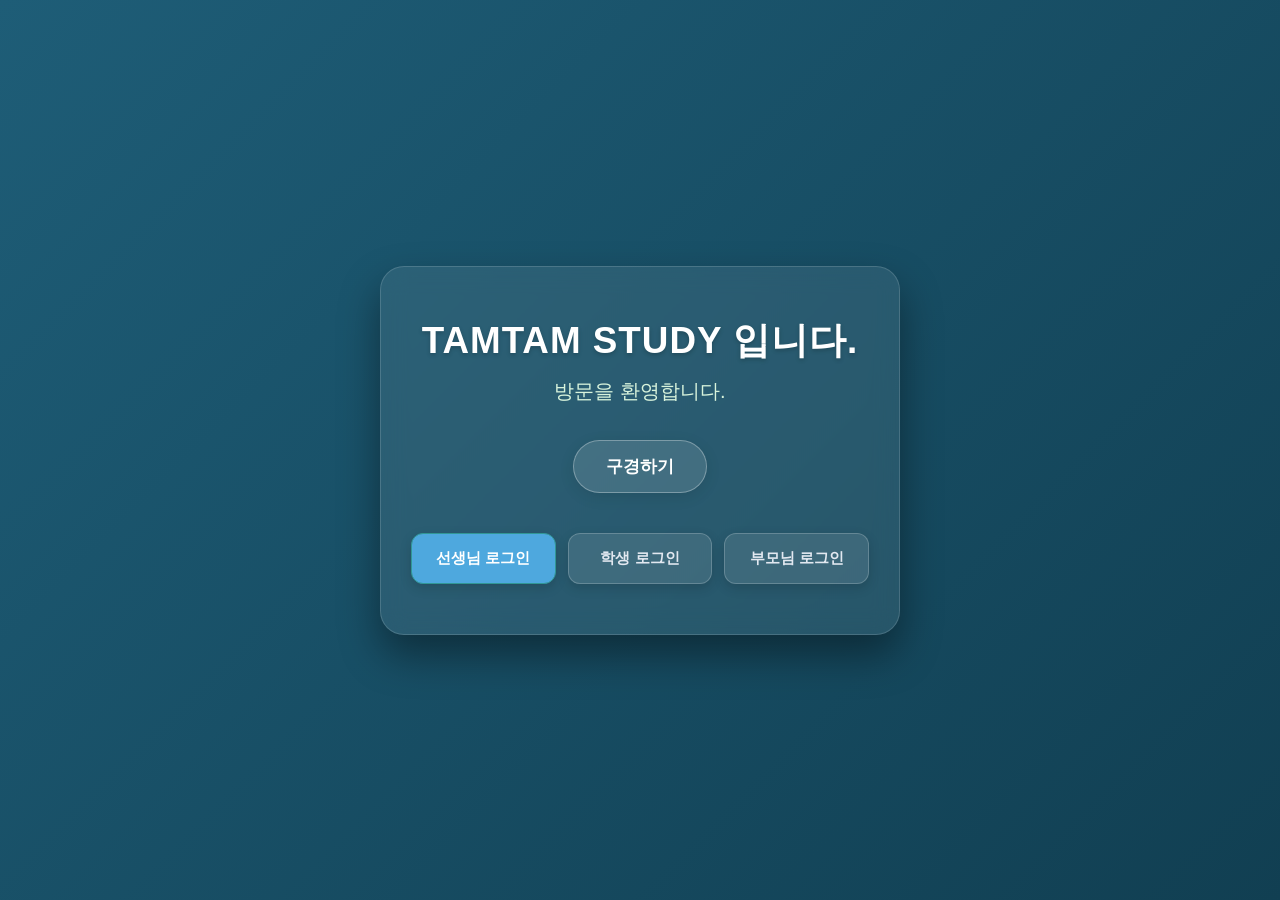
<file: index.html>
<!DOCTYPE html>
<html lang="ko">
<head>
    <meta charset="UTF-8">
    <meta name="viewport" content="width=device-width, initial-scale=1.0">
    <title>TAMTAM STUDY - 방문을 환영합니다</title>
    
    <style>
        /* 공통 초기화 및 폰트 설정 */
        * {
            margin: 0;
            padding: 0;
            box-sizing: border-box;
            font-family: 'Malgun Gothic', sans-serif;
        }

        body {
            background: linear-gradient(135deg, #1e5d77 0%, #113f52 100%);
            color: #ffffff;
            min-height: 100vh;
            min-height: 100dvh; /* 모바일 브라우저 주소창 영역 대응 */
            display: flex;
            justify-content: center;
            align-items: center;
            padding: 20px;
        }

        /* 메인 페이지 전용 스타일 */
        .main-container {
            background: rgba(255, 255, 255, 0.08);
            backdrop-filter: blur(12px);
            -webkit-backdrop-filter: blur(12px);
            border: 1px solid rgba(255, 255, 255, 0.15);
            border-radius: 24px;
            padding: 50px 30px;
            width: 100%;
            max-width: 520px;
            text-align: center;
            box-shadow: 0 20px 40px rgba(0, 0, 0, 0.4);
        }

        .welcome-header h1 {
            font-size: 2.3rem;
            margin-bottom: 12px;
            font-weight: 700;
            letter-spacing: 1px;
            color: #ffffff;
            text-shadow: 0 2px 4px rgba(0,0,0,0.2);
        }

        .welcome-header p {
            font-size: 1.25rem;
            color: #d8f3dc;
            margin-bottom: 35px;
            font-weight: 500;
        }

        .explore-section {
            margin-bottom: 40px;
        }

        .btn-explore {
            display: inline-block;
            background: rgba(255, 255, 255, 0.12);
            color: #ffffff;
            padding: 14px 32px;
            border-radius: 30px;
            text-decoration: none;
            font-size: 1.05rem;
            font-weight: 600;
            border: 1px solid rgba(255, 255, 255, 0.3);
            transition: all 0.3s ease;
            box-shadow: 0 4px 15px rgba(0,0,0,0.1);
        }

        .btn-explore:hover {
            background: rgba(255, 255, 255, 0.25);
            transform: translateY(-3px);
            box-shadow: 0 6px 20px rgba(0,0,0,0.2);
        }

        .login-buttons {
            display: flex;
            flex-direction: column;
            gap: 12px;
        }

        @media (min-width: 500px) {
            .login-buttons {
                flex-direction: row;
            }
        }

        .btn-login {
            flex: 1;
            padding: 14px 10px;
            border-radius: 12px;
            text-decoration: none;
            font-size: 0.95rem;
            font-weight: bold;
            transition: all 0.3s ease;
            box-shadow: 0 4px 12px rgba(0,0,0,0.15);
            text-align: center;
        }

        .btn-teacher {
            background-color: #4ea8de;
            color: white;
            border: 1px solid #319795;
        }

        .btn-teacher:hover {
            background-color: #319795;
            transform: translateY(-2px);
            box-shadow: 0 6px 15px rgba(0,0,0,0.25);
        }

        .btn-student, .btn-parent {
            background-color: rgba(255, 255, 255, 0.1);
            color: #e2e8f0;
            border: 1px solid rgba(255, 255, 255, 0.2);
        }

        .btn-student:hover, .btn-parent:hover {
            background-color: rgba(255, 255, 255, 0.22);
            color: #ffffff;
            transform: translateY(-2px);
        }
    </style>
       <!-- 👇 GitHub 및 로컬 환경 모두 완벽 대응하는 동적 Base 스크립트 -->
    <script>
        (function() {
            const hostname = window.location.hostname;
            const isGitHub = hostname.includes("github.io");
            const repoName = "/tamtamstudy_homepage"; // 본인의 GitHub 저장소 이름

            if (isGitHub) {
                document.write('<base href="' + window.location.origin + repoName + '/">');
            } else {
                document.write('<base href="/">');
            }
        })();
    </script>
</body>
</head>
<body>
    <div class="main-container">
        <div class="welcome-header">
            <h1>TAMTAM STUDY 입니다.</h1>
            <p>방문을 환영합니다.</p>
        </div>

        <div class="explore-section">
            <!-- 💡 절대 경로 기준으로 안전하게 이동 -->
            <a href="web/explore.html" class="btn-explore">구경하기</a>
        </div>

        <div class="login-buttons">
            <a href="web/teacherlogin.html" class="btn-login btn-teacher">선생님 로그인</a>
            <a href="#" class="btn-login btn-student" onclick="alert('학생 로그인 기능은 추후 오픈 예정입니다.'); return false;">학생 로그인</a>
            <a href="#" class="btn-login btn-parent" onclick="alert('부모님 로그인 기능은 추후 오픈 예정입니다.'); return false;">부모님 로그인</a>
        </div>
    </div>
 </html>
</file>
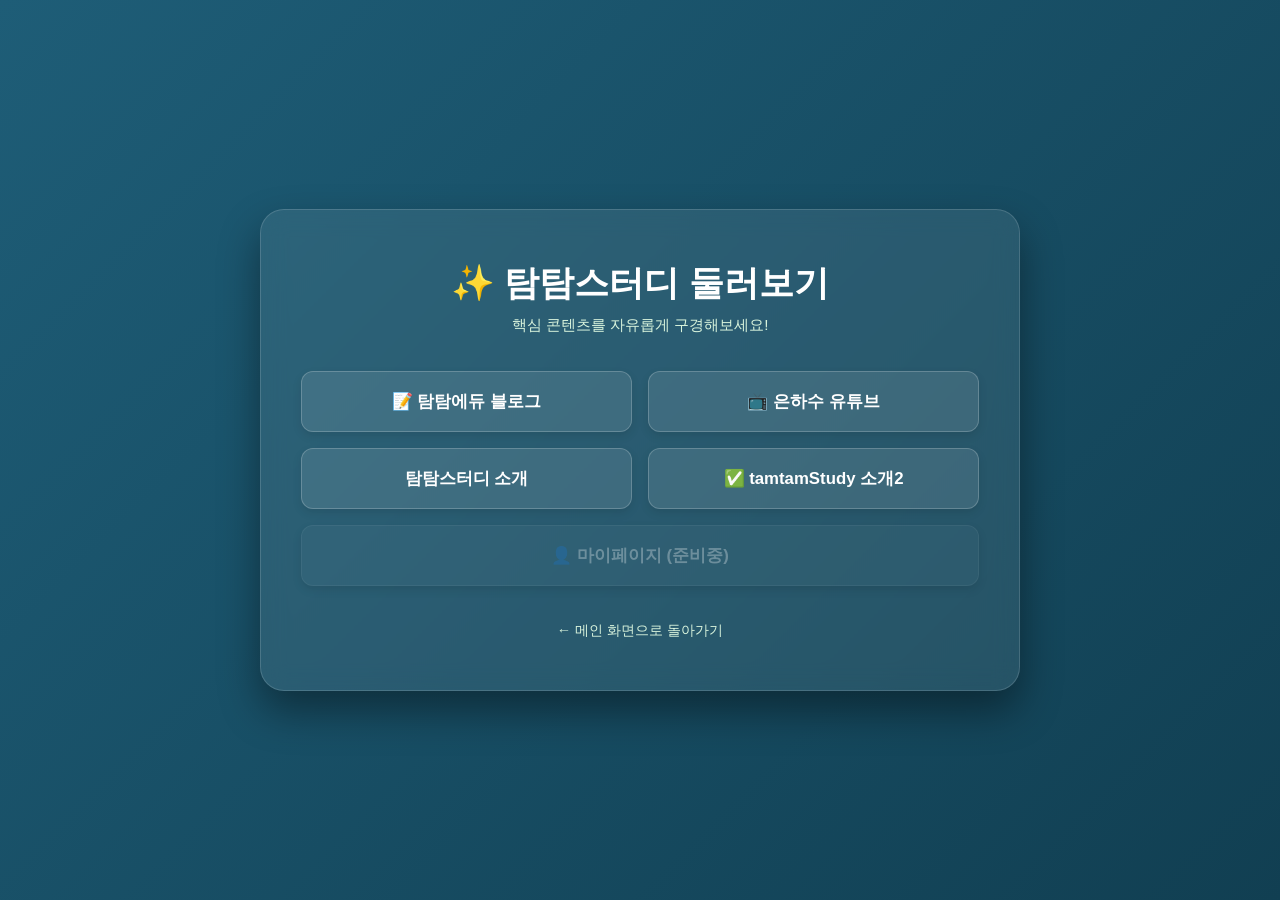
<file: web/explore.html>
<!DOCTYPE html>
<html lang="ko">
<head>
    <meta charset="UTF-8">
    <meta name="viewport" content="width=device-width, initial-scale=1.0">
    <title>탐탐스터디 - 구경하기</title>
    <!-- 👇 GitHub 및 로컬 환경 모두 완벽 대응하는 동적 Base 스크립트 -->
    <script>
        (function() {
            const hostname = window.location.hostname;
            const isGitHub = hostname.includes("github.io");
            const repoName = "/tamtamstudy_homepage/"; // 본인의 GitHub 저장소 이름
            
            if (isGitHub) {
                document.write('<base href="' + window.location.origin + repoName + '/">');
            } else {
                document.write('<base href="/">');
            }
        })();
    </script>
    
    <!-- 👇 둘러보기 페이지(explore.html) 반응형 통합 스타일 -->
    <style>
        /* 공통 초기화 및 폰트 설정 */
        * {
            margin: 0;
            padding: 0;
            box-sizing: border-box;
            font-family: 'Malgun Gothic', sans-serif;
        }

        body {
            background: linear-gradient(135deg, #1e5d77 0%, #113f52 100%);
            color: #ffffff;
            min-height: 100vh;
            min-height: 100dvh; /* 모바일 브라우저 주소창 영역 대응 */
            display: flex;
            justify-content: center;
            align-items: center;
            padding: 20px;
        }

        /* [모바일 기본] 둘러보기 컨테이너 기본 스타일 */
        .explore-container {
            background: rgba(255, 255, 255, 0.08);
            backdrop-filter: blur(12px);
            -webkit-backdrop-filter: blur(12px);
            border: 1px solid rgba(255, 255, 255, 0.15);
            border-radius: 24px;
            padding: 40px 30px;
            width: 100%;
            max-width: 480px;
            box-shadow: 0 20px 40px rgba(0, 0, 0, 0.4);
            display: flex;
            flex-direction: column;
            box-sizing: border-box;
        }

        .explore-header {
            text-align: center;
            margin-bottom: 25px;
            flex-shrink: 0;
        }

        .explore-header h2 {
            font-size: 1.8rem;
            margin-bottom: 8px;
            color: #ffffff;
        }

        .explore-header p {
            color: #d8f3dc;
            font-size: 0.95rem;
        }

        /* [모바일 기본] 메뉴 버튼 영역 세로 배치 */
        .button-grid {
            display: grid;
            grid-template-columns: 1fr;
            gap: 12px;
            margin-bottom: 25px;
            width: 100%;
        }

        .grid-btn {
            background: rgba(255, 255, 255, 0.1);
            border: 1px solid rgba(255, 255, 255, 0.2);
            padding: 14px 15px;
            border-radius: 12px;
            color: white;
            text-align: center;
            text-decoration: none;
            font-size: 1rem;
            font-weight: 600;
            transition: all 0.3s ease;
            box-shadow: 0 4px 10px rgba(0,0,0,0.1);
            display: flex;
            align-items: center;
            justify-content: center;
        }

        /* 은은한 브랜드 포인트 호버 컬러 */
        .grid-btn.blog:hover { background: rgba(3, 207, 93, 0.25); border-color: rgba(3, 207, 93, 0.5); }
        .grid-btn.youtube:hover { background: rgba(255, 0, 0, 0.2); border-color: rgba(255, 0, 0, 0.4); }
        .grid-btn.intro1:hover { background: rgba(58, 180, 242, 0.25); border-color: rgba(58, 180, 242, 0.5); }
        .grid-btn.intro2:hover { background: rgba(46, 204, 113, 0.25); border-color: rgba(46, 204, 113, 0.5); }

        .grid-btn:hover {
            transform: translateY(-2px);
            box-shadow: 0 8px 20px rgba(0,0,0,0.2);
        }

        .grid-btn.disabled {
            background: rgba(255, 255, 255, 0.03);
            border-color: rgba(255, 255, 255, 0.05);
            color: rgba(255, 255, 255, 0.3);
            cursor: not-allowed;
            pointer-events: none;
        }

        .back-link {
            display: block;
            text-align: center;
            color: #d8f3dc;
            text-decoration: none;
            font-size: 0.9rem;
            font-weight: 500;
            flex-shrink: 0;
        }

        .back-link:hover {
            text-decoration: underline;
        }

        /* 🖥️ [PC / 태블릿 환경 웹 스타일 확장] 화면 너비가 768px 이상일 때 */
        @media (min-width: 768px) {
            .explore-container {
                max-width: 760px; /* PC 해상도 맞춤 확장 */
                padding: 50px 40px;
            }

            .explore-header {
                margin-bottom: 35px;
            }

            .explore-header h2 {
                font-size: 2.2rem;
            }

            /* 버튼들을 한눈에 보이게 2열 바둑판(Grid) 형태로 변경 */
            .button-grid {
                grid-template-columns: repeat(2, 1fr); 
                gap: 16px;
                margin-bottom: 35px;
            }

            /* 버튼 크기 밸런스 조정 */
            .grid-btn {
                padding: 18px 20px;
                font-size: 1.05rem;
            }
            
            /* 홀수 개인 마이페이지(준비중) 버튼을 하단 가로 전체로 채워 균형을 맞춤 */
            .grid-btn.full-width {
                grid-column: span 2;
            }
        }
    </style>
</head>
<body>
    <div class="explore-container">
        <div class="explore-header">
            <h2>✨ 탐탐스터디 둘러보기</h2>
            <p>핵심 콘텐츠를 자유롭게 구경해보세요!</p>
        </div>
        
        <!-- 메뉴 버튼 영역 -->
        <div class="button-grid">
            <a href="https://blog.naver.com/tamtamstudy" target="_blank" class="grid-btn blog">📝 탐탐에듀 블로그</a>
            <a href="https://www.youtube.com/@%EC%9D%80%ED%95%98%EC%88%98-k7w" target="_blank" class="grid-btn youtube">📺 은하수 유튜브</a>
            <a href="web/index_home/index_home.html" class="grid-btn intro1">탐탐스터디 소개</a>
            <a href="web/index_home/index_home01.html" class="grid-btn intro2">✅ tamtamStudy 소개2</a>
            <a href="#" class="grid-btn disabled full-width">👤 마이페이지 (준비중)</a>
        </div>

        <a href="./index.html" class="back-link">← 메인 화면으로 돌아가기</a>
    </div>
</body>
</html>
</file>
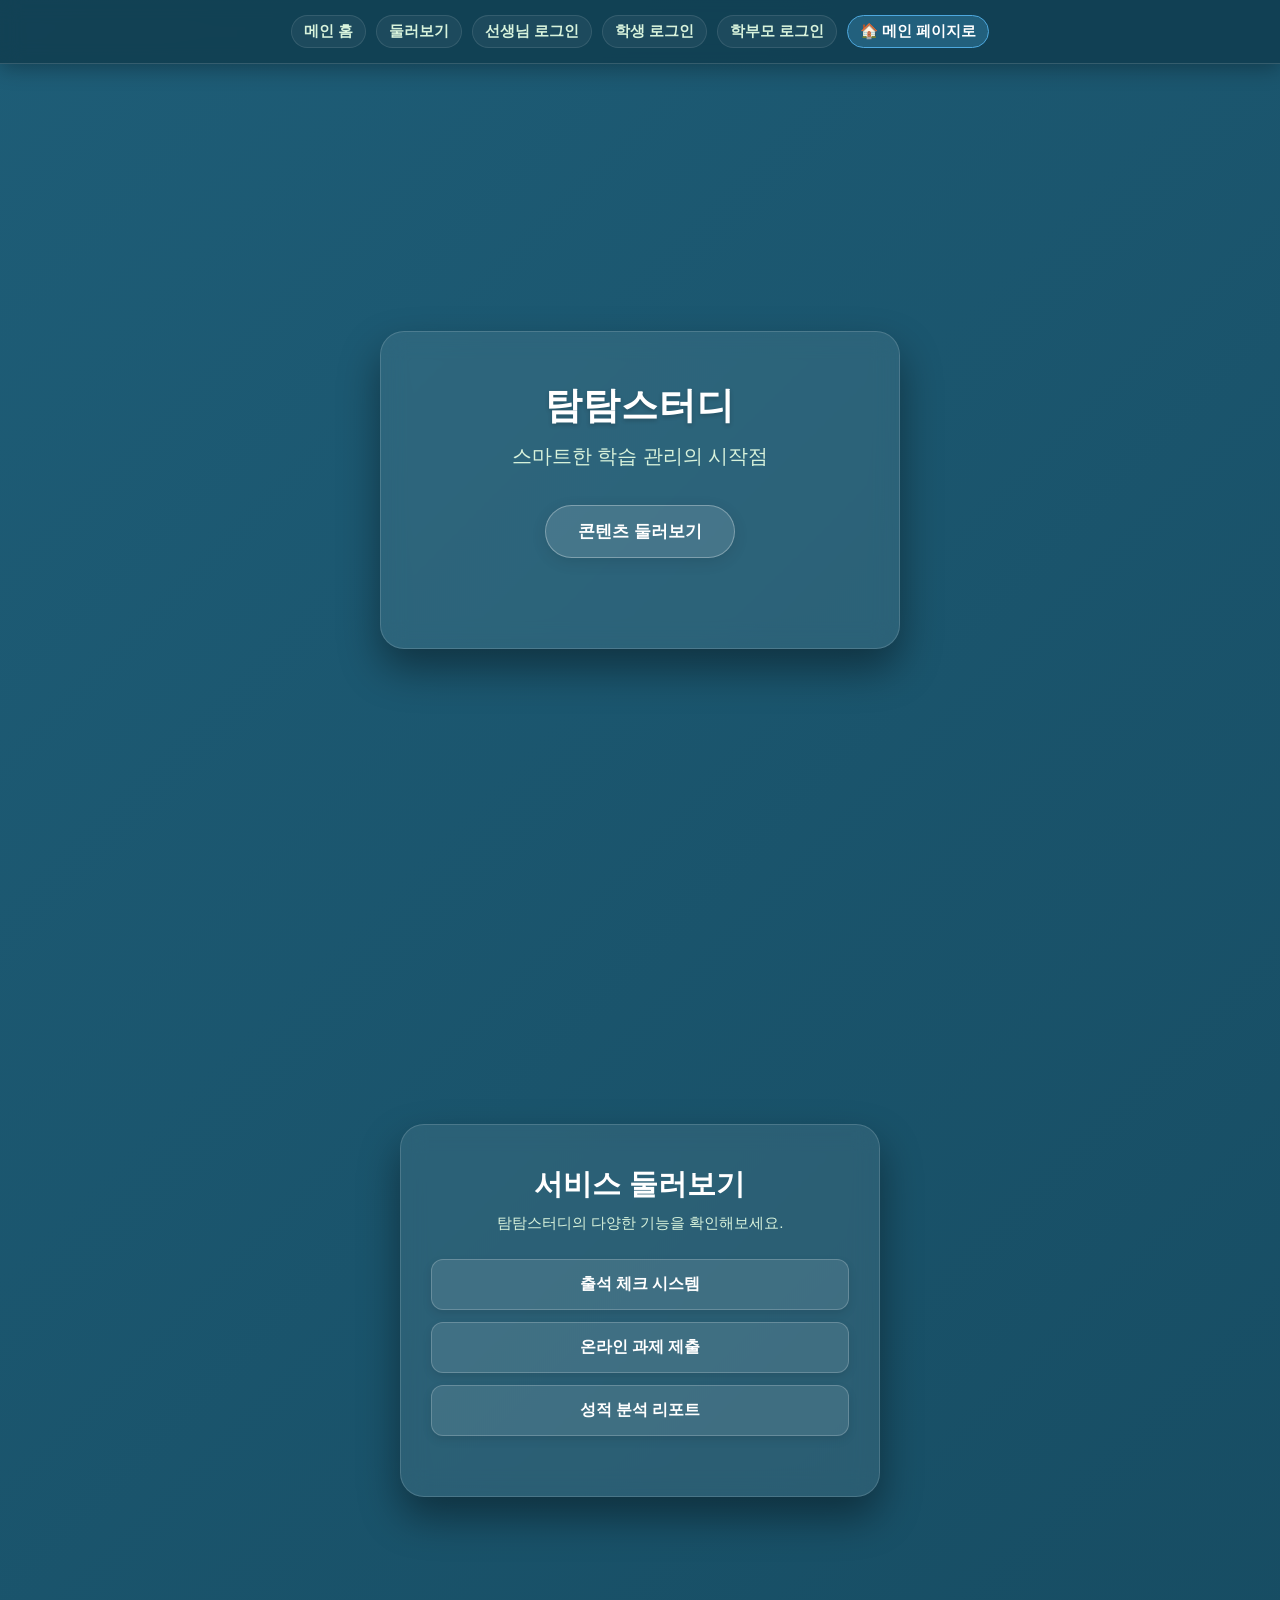
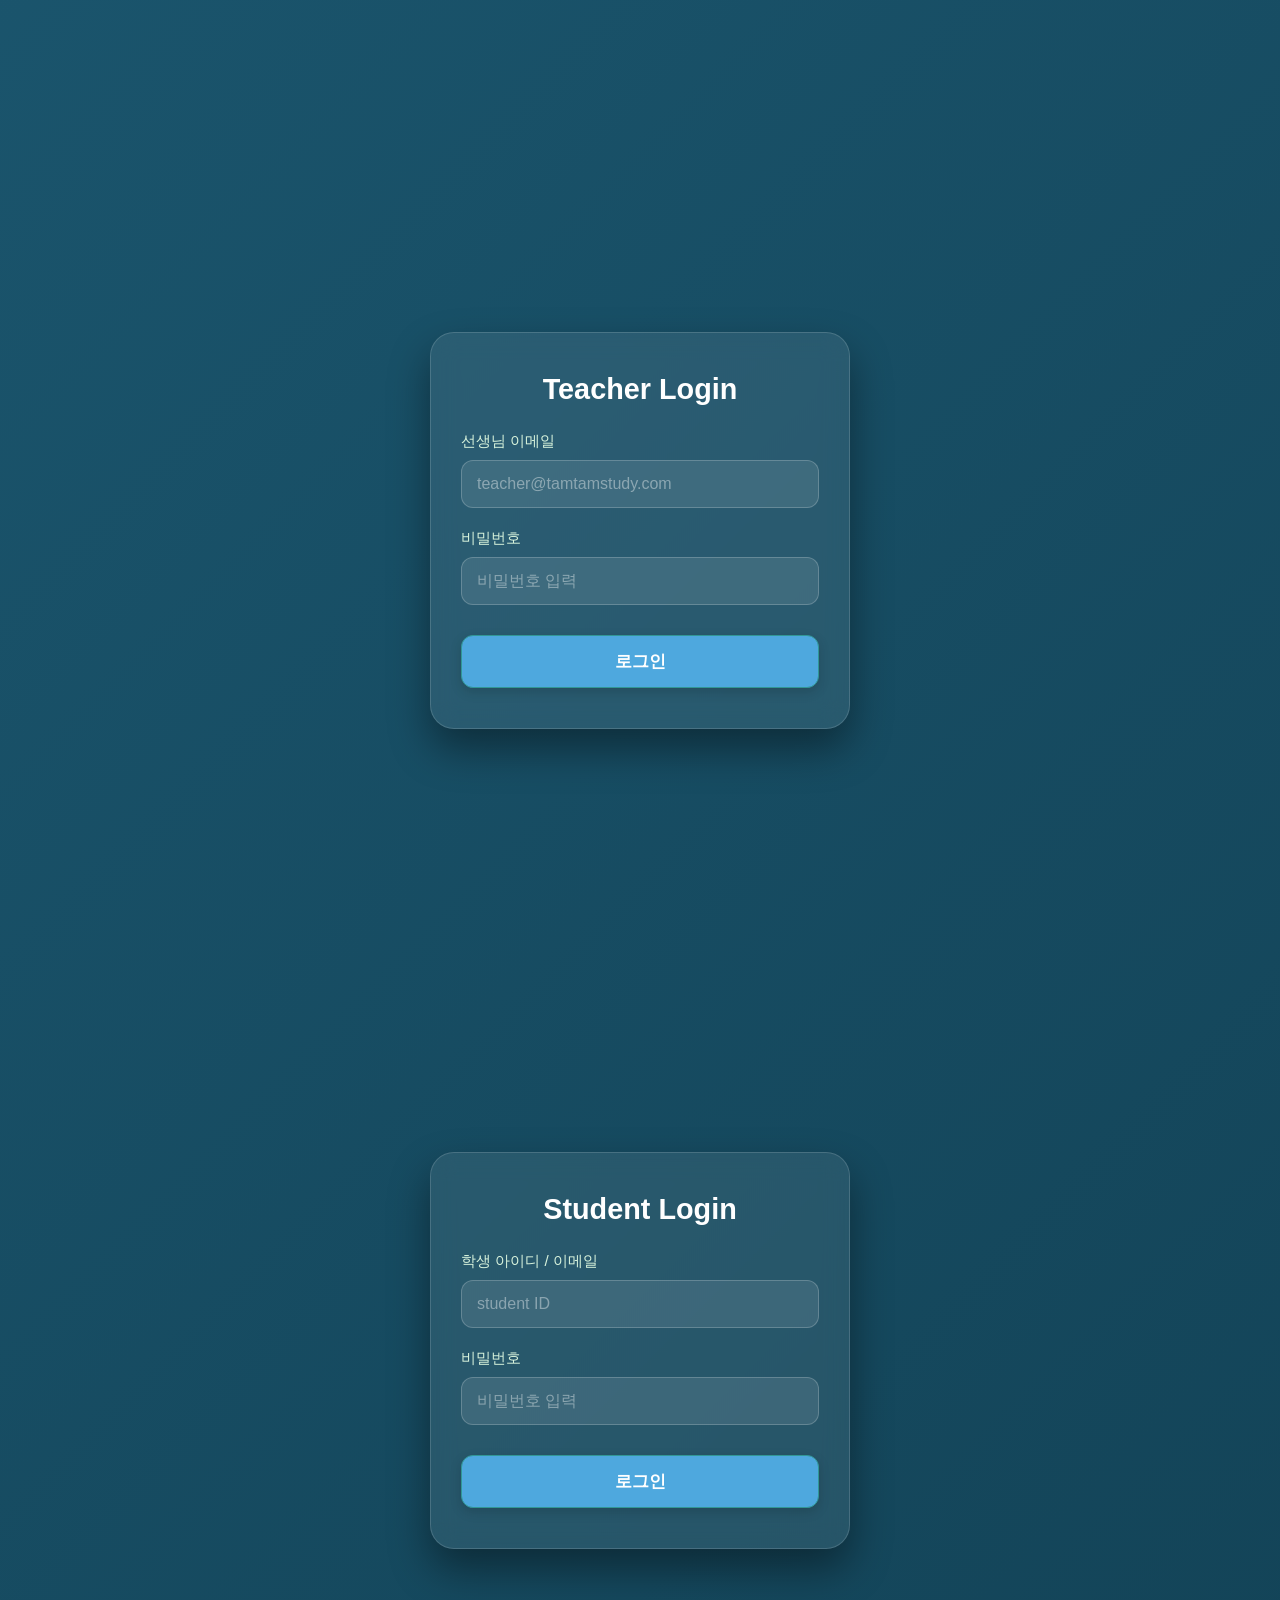
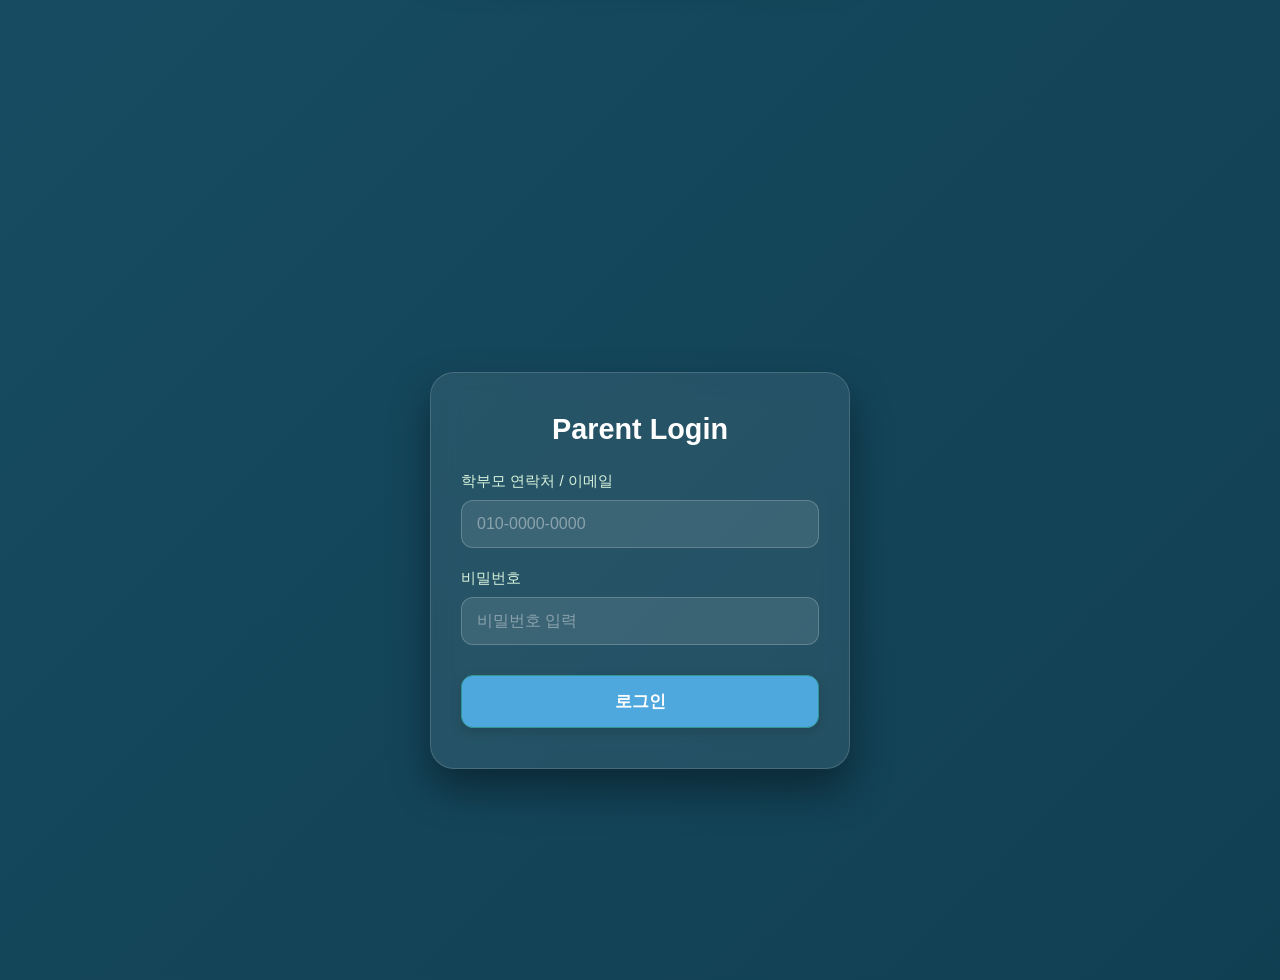
<file: web/index_home/index_home.html>
<!DOCTYPE html>
<html lang="ko">

<head>
    <meta charset="UTF-8">
    <meta name="viewport" content="width=device-width, initial-scale=1.0">
    <title>탐탐스터디 - 원페이지 통합 홈</title>
    <script>
        window.addEventListener('DOMContentLoaded', () => {
            const sections = document.querySelectorAll('.page-section');
            const navLinks = document.querySelectorAll('.top-nav a');

            // 1. 네비게이션 및 내부 해시(#) 링크 클릭 시 강제로 부드러운 스크롤 실행 (경로 꼬임 원천 차단)
            document.querySelectorAll('a[href^="#"]').forEach(anchor => {
                anchor.addEventListener('click', function (e) {
                    const targetId = this.getAttribute('href');

                    // 만약 href가 단순 '#'이 아니라 실제 섹션 ID(#section1 등)인 경우에만 작동
                    if (targetId.length > 1) {
                        const targetElement = document.querySelector(targetId);
                        if (targetElement) {
                            e.preventDefault(); // 기본 <a> 태그의 찌그러진 주소 이동을 막음

                            // 고정 헤더 높이(약 80~90px)를 고려하여 정확한 위치로 부드럽게 이동
                            const headerOffset = 90;
                            const elementPosition = targetElement.getBoundingClientRect().top;
                            const offsetPosition = elementPosition + window.pageYOffset - headerOffset;

                            window.scrollTo({
                                top: offsetPosition,
                                behavior: 'smooth'
                            });

                            // 주소창에 해시(#section2 등) 깔끔하게 반영
                            history.pushState(null, null, targetId);
                        }
                    }
                });
            });

            // 2. 스크롤 위치에 따라 상단 네비게이션 버튼 자동 활성화(Active)
            window.addEventListener('scroll', () => {
                let current = '';
                sections.forEach(section => {
                    const sectionTop = section.offsetTop;
                    if (window.scrollY >= (sectionTop - 150)) {
                        current = section.getAttribute('id');
                    }
                });

                navLinks.forEach(link => {
                    const hrefAttr = link.getAttribute('href');
                    // 해시 링크(#)인 경우에만 active 클래스 토글
                    if (hrefAttr && hrefAttr.startsWith('#')) {
                        link.classList.remove('active');
                        if (hrefAttr === '#' + current) {
                            link.classList.add('active');
                        }
                    }
                });
            });
        });
    </script>
    <!-- 👇 GitHub Pages 및 로컬 환경 모두 완벽 대응하는 동적 Base 스크립트 -->
    <script>
        (function() {
            const hostname = window.location.hostname;
            const isGitHub = hostname.includes("github.io");
            const repoName = "/tamtamstudy_homepage"; // 본인의 GitHub 저장소 이름
            
            if (isGitHub) {
                document.write('<base href="' + window.location.origin + repoName + '/">');
            } else {
                document.write('<base href="/">');
            }
        })();
    </script>

    <style>
        /* 공통 초기화 및 폰트 설정 */
        * {
            margin: 0;
            padding: 0;
            box-sizing: border-box;
            font-family: 'Malgun Gothic', sans-serif;
        }

        /* 원페이지 스크롤을 위한 부드러운 이동 설정 */
        html {
            scroll-behavior: smooth;
            scroll-padding-top: 90px;
        }

        body {
            background: linear-gradient(135deg, #1e5d77 0%, #113f52 100%);
            color: #ffffff;
            display: block;
            margin: 0;
            padding-top: 80px;
            /* 상단 고정 네비게이션 공간 확보 */
            min-height: 100vh;
        }

        /* 상단 고정 네비게이션 바 */
        .top-nav {
            position: fixed;
            top: 0;
            left: 0;
            width: 100%;
            background: rgba(17, 63, 82, 0.9);
            backdrop-filter: blur(10px);
            -webkit-backdrop-filter: blur(10px);
            border-bottom: 1px solid rgba(255, 255, 255, 0.15);
            display: flex;
            justify-content: center;
            gap: 10px;
            padding: 15px 20px;
            z-index: 1000;
            box-shadow: 0 4px 20px rgba(0, 0, 0, 0.3);
            box-sizing: border-box;
            flex-wrap: wrap;
        }

        .top-nav a {
            color: #d8f3dc;
            text-decoration: none;
            font-size: 0.92rem;
            font-weight: 600;
            padding: 6px 12px;
            border-radius: 20px;
            transition: all 0.3s ease;
            background: rgba(255, 255, 255, 0.05);
            border: 1px solid rgba(255, 255, 255, 0.1);
        }

        .top-nav a:hover {
            background: rgba(255, 255, 255, 0.2);
            color: #ffffff;
            transform: translateY(-2px);
        }

        .top-nav .btn-home {
            background: rgba(78, 168, 222, 0.3);
            border-color: #4ea8de;
            color: #ffffff;
        }

        .top-nav .btn-home:hover {
            background: rgba(78, 168, 222, 0.6);
        }

        /* 각 섹션 영역 설정 (💡 핵심: scroll-margin-top으로 고정 헤더에 가려지는 현상 완벽 해결) */
        .page-section {
            min-height: calc(100vh - 80px);
            display: flex;
            justify-content: center;
            align-items: center;
            padding: 40px 20px;
            box-sizing: border-box;
            scroll-margin-top: 90px;
        }

        /* 1. 메인 컨테이너 스타일 */
        .main-container {
            background: rgba(255, 255, 255, 0.08);
            backdrop-filter: blur(12px);
            -webkit-backdrop-filter: blur(12px);
            border: 1px solid rgba(255, 255, 255, 0.15);
            border-radius: 24px;
            padding: 50px 30px;
            width: 100%;
            max-width: 520px;
            text-align: center;
            box-shadow: 0 20px 40px rgba(0, 0, 0, 0.4);
        }

        .welcome-header h1 {
            font-size: 2.3rem;
            margin-bottom: 12px;
            font-weight: 700;
            letter-spacing: 1px;
            color: #ffffff;
            text-shadow: 0 2px 4px rgba(0, 0, 0, 0.2);
        }

        .welcome-header p {
            font-size: 1.25rem;
            color: #d8f3dc;
            margin-bottom: 35px;
            font-weight: 500;
        }

        .explore-section {
            margin-bottom: 40px;
        }

        .btn-explore {
            display: inline-block;
            background: rgba(255, 255, 255, 0.12);
            color: #ffffff;
            padding: 14px 32px;
            border-radius: 30px;
            text-decoration: none;
            font-size: 1.05rem;
            font-weight: 600;
            border: 1px solid rgba(255, 255, 255, 0.3);
            transition: all 0.3s ease;
            box-shadow: 0 4px 15px rgba(0, 0, 0, 0.1);
        }

        .btn-explore:hover {
            background: rgba(255, 255, 255, 0.25);
            transform: translateY(-3px);
            box-shadow: 0 6px 20px rgba(0, 0, 0, 0.2);
        }

        /* 2. 둘러보기 컨테이너 스타일 */
        .explore-container {
            background: rgba(255, 255, 255, 0.08);
            backdrop-filter: blur(12px);
            -webkit-backdrop-filter: blur(12px);
            border: 1px solid rgba(255, 255, 255, 0.15);
            border-radius: 24px;
            padding: 40px 30px;
            width: 100%;
            max-width: 480px;
            box-shadow: 0 20px 40px rgba(0, 0, 0, 0.4);
            display: flex;
            flex-direction: column;
            box-sizing: border-box;
        }

        .explore-header {
            text-align: center;
            margin-bottom: 25px;
        }

        .explore-header h2 {
            font-size: 1.8rem;
            margin-bottom: 8px;
            color: #ffffff;
        }

        .explore-header p {
            color: #d8f3dc;
            font-size: 0.95rem;
        }

        .button-grid {
            display: flex;
            flex-direction: column;
            gap: 12px;
            margin-bottom: 20px;
        }

        .grid-btn {
            background: rgba(255, 255, 255, 0.1);
            border: 1px solid rgba(255, 255, 255, 0.2);
            padding: 14px 15px;
            border-radius: 12px;
            color: white;
            text-align: center;
            text-decoration: none;
            font-size: 1rem;
            font-weight: 600;
            transition: all 0.3s ease;
            box-shadow: 0 4px 10px rgba(0, 0, 0, 0.1);
        }

        .grid-btn:hover {
            background: rgba(255, 255, 255, 0.25);
            transform: translateY(-2px);
            box-shadow: 0 8px 20px rgba(0, 0, 0, 0.2);
        }

        /* 3, 4, 5. 로그인 카드 스타일 */
        .card {
            background: rgba(255, 255, 255, 0.08);
            backdrop-filter: blur(12px);
            -webkit-backdrop-filter: blur(12px);
            border: 1px solid rgba(255, 255, 255, 0.15);
            border-radius: 24px;
            padding: 40px 30px;
            width: 100%;
            max-width: 420px;
            box-shadow: 0 20px 40px rgba(0, 0, 0, 0.4);
            box-sizing: border-box;
        }

        .card h2 {
            text-align: center;
            margin-bottom: 25px;
            font-size: 1.8rem;
            color: #ffffff;
            font-weight: 700;
        }

        .input-group {
            margin-bottom: 20px;
        }

        .input-group label {
            display: block;
            margin-bottom: 8px;
            font-size: 0.95rem;
            color: #d8f3dc;
            font-weight: 500;
        }

        .input-group input {
            width: 100%;
            padding: 14px 15px;
            border: 1px solid rgba(255, 255, 255, 0.2);
            border-radius: 12px;
            background: rgba(255, 255, 255, 0.1);
            color: #ffffff;
            font-size: 1rem;
            outline: none;
            transition: all 0.3s ease;
            box-sizing: border-box;
        }

        .input-group input::placeholder {
            color: rgba(255, 255, 255, 0.4);
        }

        .input-group input:focus {
            background: rgba(255, 255, 255, 0.2);
            border-color: rgba(255, 255, 255, 0.4);
        }

        .card .btn {
            width: 100%;
            padding: 14px;
            background-color: #4ea8de;
            color: white;
            border: 1px solid #319795;
            border-radius: 12px;
            font-size: 1.05rem;
            font-weight: bold;
            cursor: pointer;
            transition: all 0.3s ease;
            box-shadow: 0 4px 12px rgba(0, 0, 0, 0.15);
            margin-top: 10px;
        }

        .card .btn:hover {
            background-color: #319795;
            transform: translateY(-2px);
            box-shadow: 0 6px 15px rgba(0, 0, 0, 0.25);
        }
    </style>
</head>

<body>

    <!-- 상단 고정 네비게이션 바 -->
    <nav class="top-nav">
        <a href="#section1">메인 홈</a>
        <a href="#section2">둘러보기</a>
        <a href="#section3">선생님 로그인</a>
        <a href="#section4">학생 로그인</a>
        <a href="#section5">학부모 로그인</a>
        <a href="./index.html" class="btn-home">🏠 메인 페이지로</a>
    </nav>

    <!-- 1페이지: 메인 홈 섹션 -->
    <section id="section1" class="page-section">
        <div class="main-container">
            <div class="welcome-header">
                <h1>탐탐스터디</h1>
                <p>스마트한 학습 관리의 시작점</p>
            </div>
            <div class="explore-section">
                <a href="#section2" class="btn-explore">콘텐츠 둘러보기</a>
            </div>
        </div>
    </section>

    <!-- 2페이지: 둘러보기 섹션 -->
    <section id="section2" class="page-section">
        <div class="explore-container">
            <div class="explore-header">
                <h2>서비스 둘러보기</h2>
                <p>탐탐스터디의 다양한 기능을 확인해보세요.</p>
            </div>
            <div class="button-grid">
                <div class="grid-btn">출석 체크 시스템</div>
                <div class="grid-btn">온라인 과제 제출</div>
                <div class="grid-btn">성적 분석 리포트</div>
            </div>
        </div>
    </section>

    <!-- 3페이지: 선생님 로그인 섹션 -->
    <section id="section3" class="page-section">
        <div class="card">
            <h2>Teacher Login</h2>
            <form>
                <div class="input-group">
                    <label>선생님 이메일</label>
                    <input type="email" placeholder="teacher@tamtamstudy.com">
                </div>
                <div class="input-group">
                    <label>비밀번호</label>
                    <input type="password" placeholder="비밀번호 입력">
                </div>
                <button type="button" class="btn">로그인</button>
            </form>
        </div>
    </section>

    <!-- 4페이지: 학생 로그인 섹션 -->
    <section id="section4" class="page-section">
        <div class="card">
            <h2>Student Login</h2>
            <form>
                <div class="input-group">
                    <label>학생 아이디 / 이메일</label>
                    <input type="text" placeholder="student ID">
                </div>
                <div class="input-group">
                    <label>비밀번호</label>
                    <input type="password" placeholder="비밀번호 입력">
                </div>
                <button type="button" class="btn">로그인</button>
            </form>
        </div>
    </section>

    <!-- 5페이지: 학부모 로그인 섹션 -->
    <section id="section5" class="page-section">
        <div class="card">
            <h2>Parent Login</h2>
            <form>
                <div class="input-group">
                    <label>학부모 연락처 / 이메일</label>
                    <input type="text" placeholder="010-0000-0000">
                </div>
                <div class="input-group">
                    <label>비밀번호</label>
                    <input type="password" placeholder="비밀번호 입력">
                </div>
                <button type="button" class="btn">로그인</button>
            </form>
        </div>
    </section>

</body>

</html>
</file>
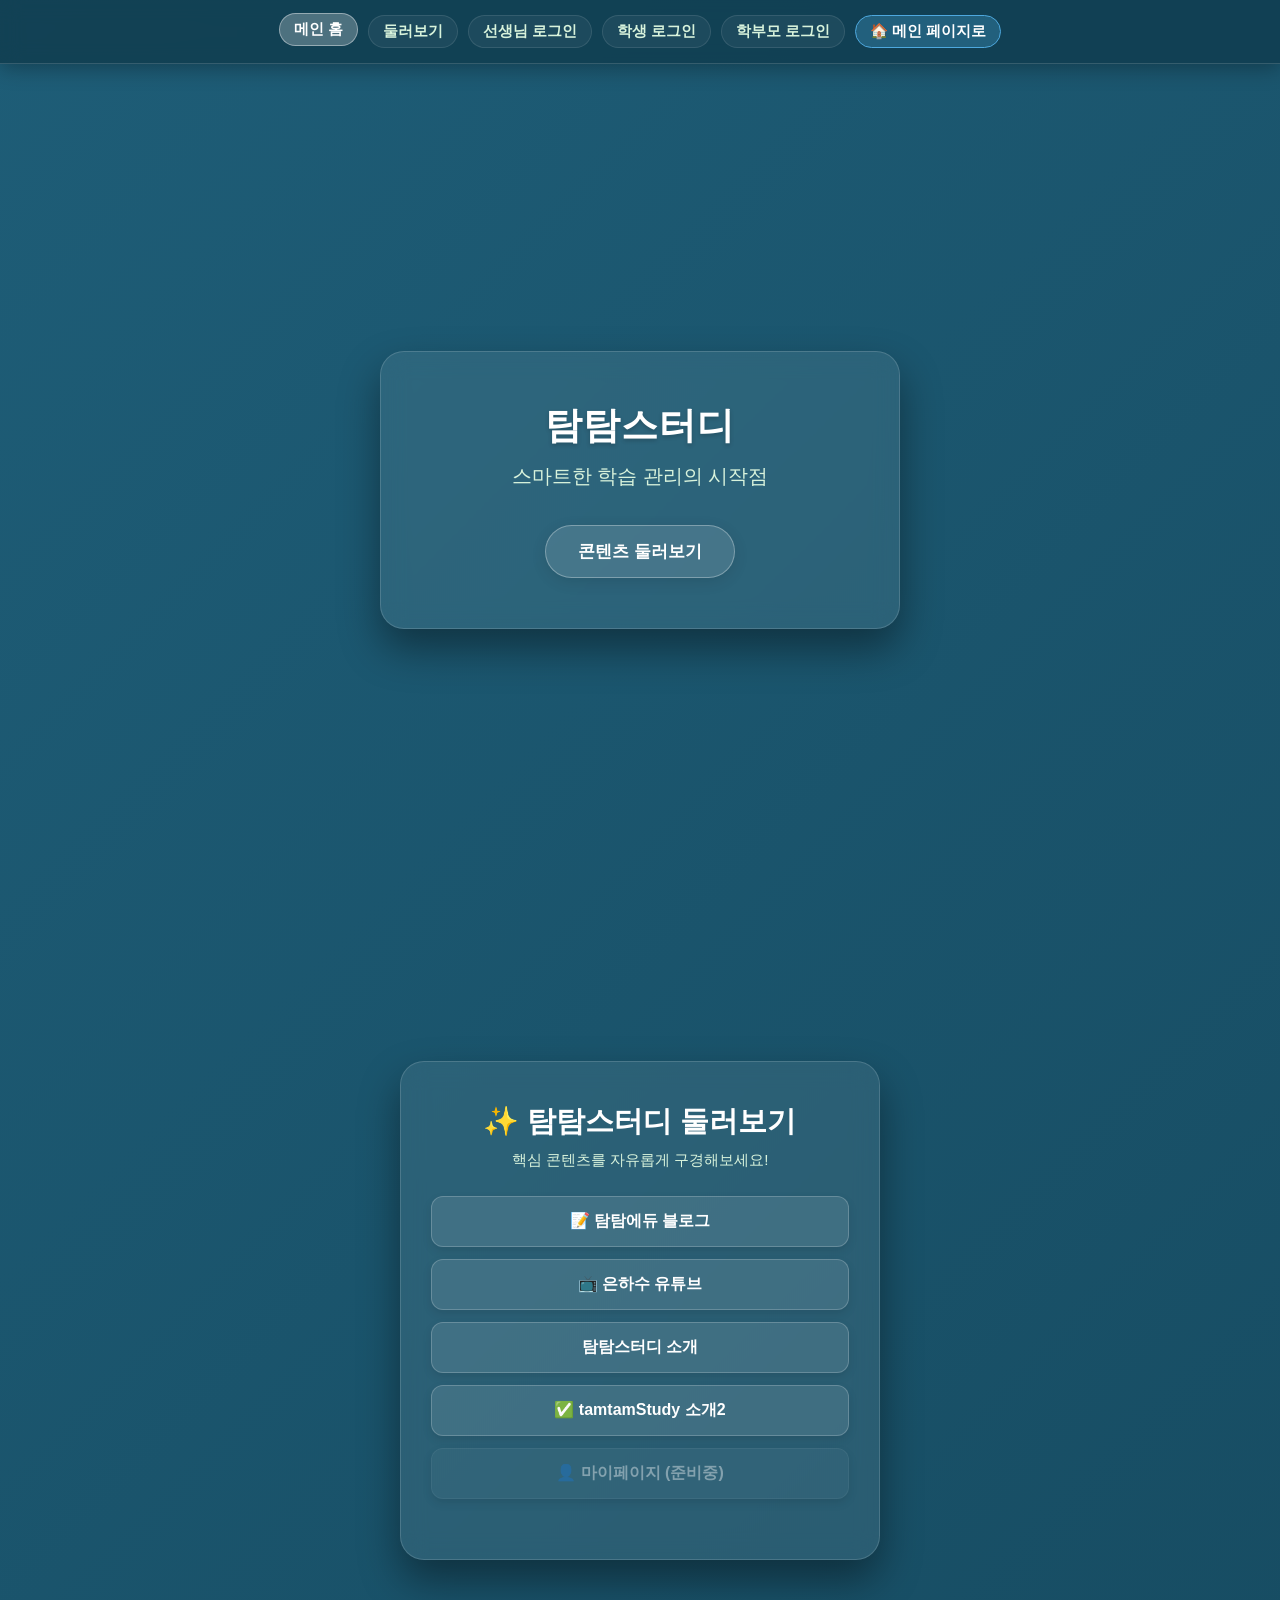
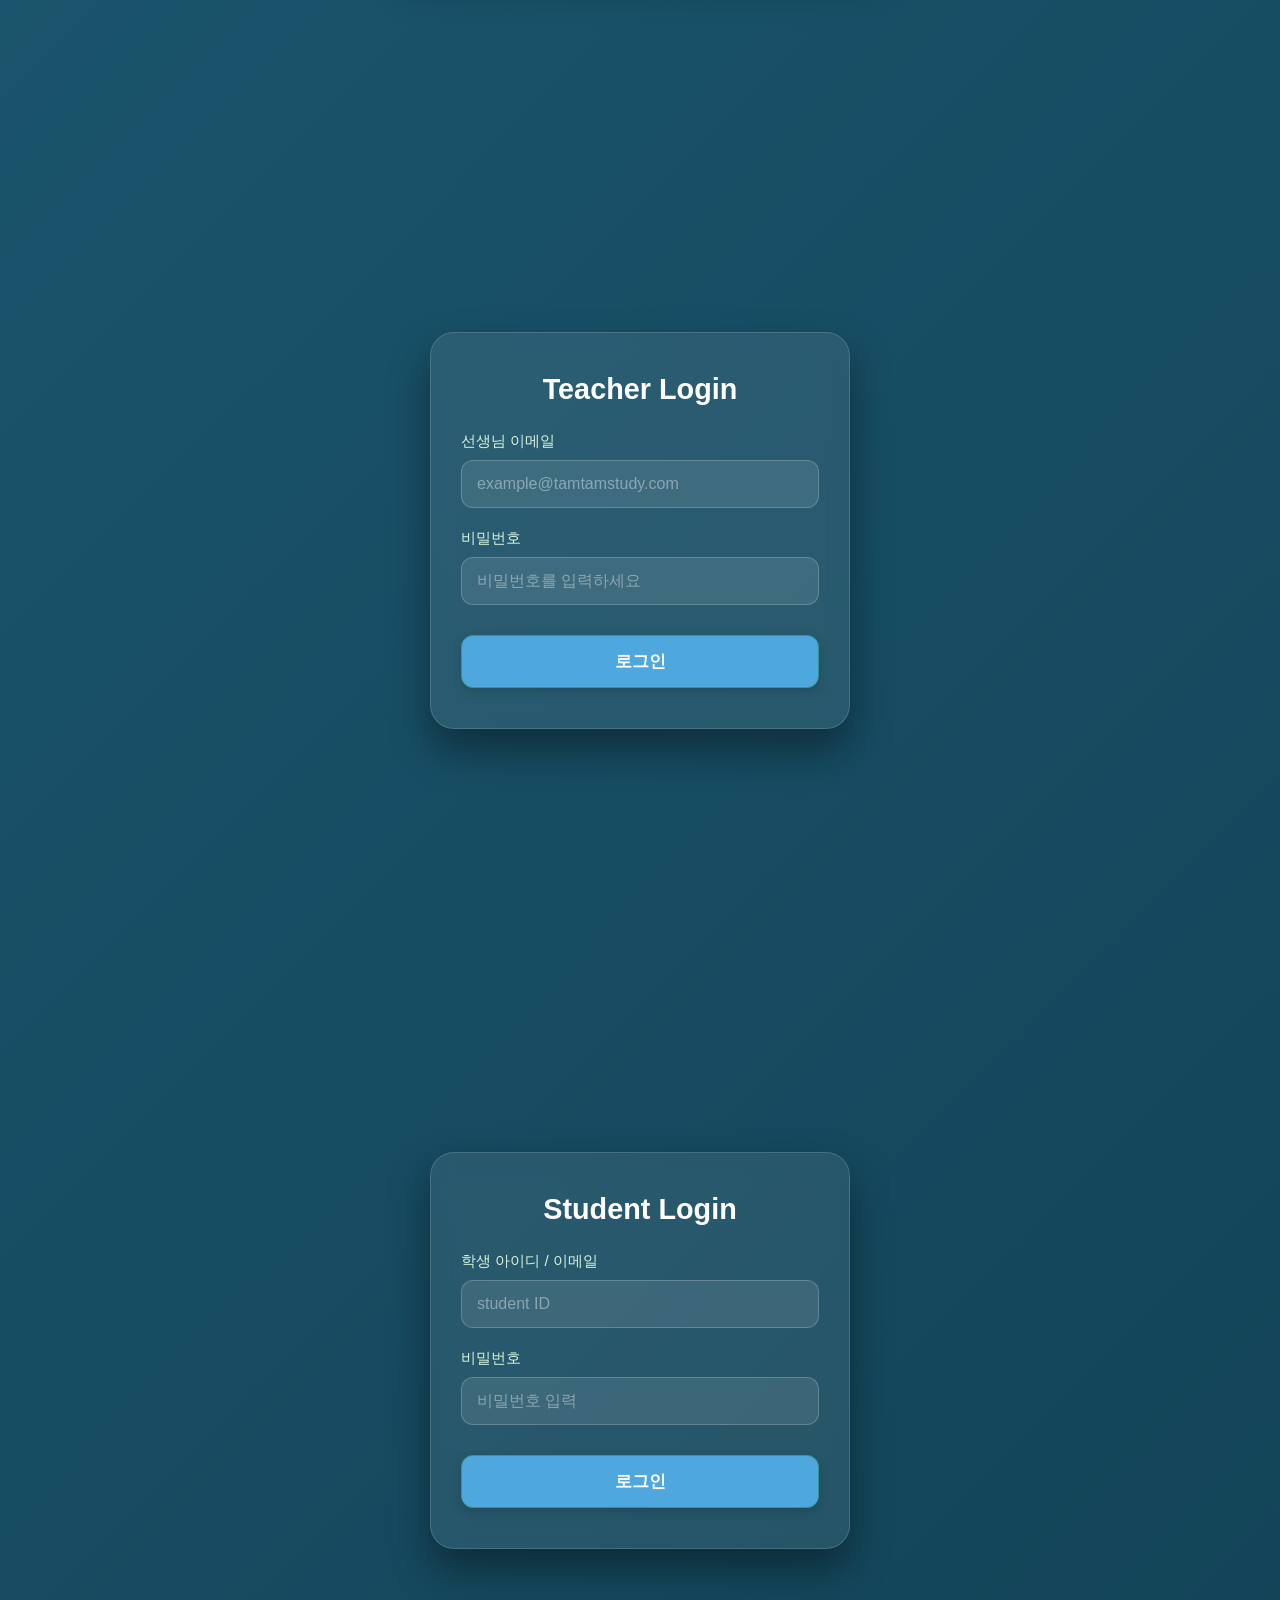
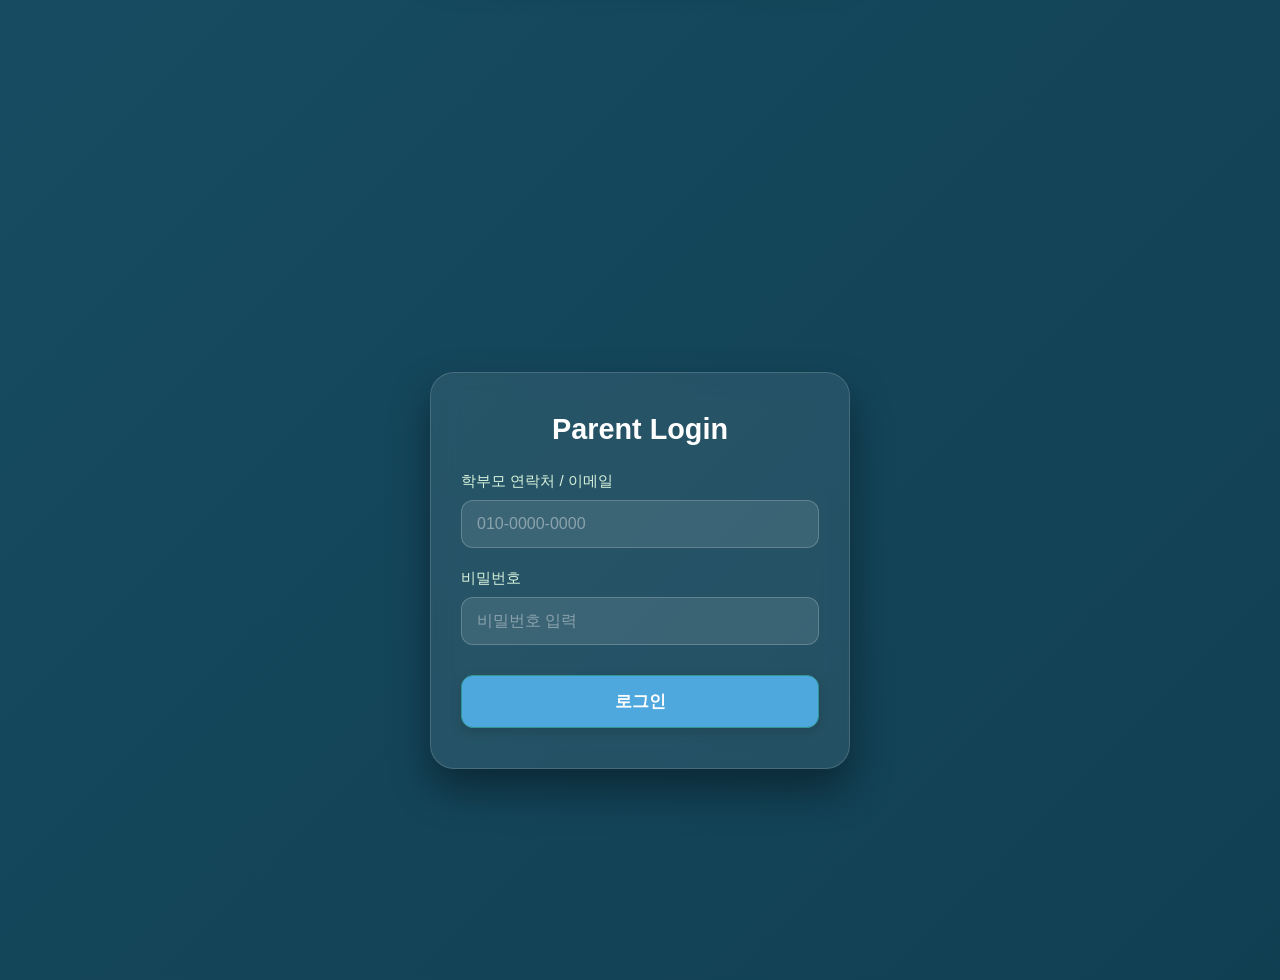
<file: web/index_home/index_home01.html>
<!DOCTYPE html>
<html lang="ko">
<head>
    <meta charset="UTF-8">
    <meta name="viewport" content="width=device-width, initial-scale=1.0">
    <title>탐탐스터디 - 원페이지 통합 홈</title>
    
    <!-- 👇 GitHub Pages 및 로컬 환경 모두 완벽 대응하는 동적 Base 스크립트 -->
    <script>
        (function() {
            const hostname = window.location.hostname;
            const isGitHub = hostname.includes("github.io");
            const repoName = "/tamtamstudy_homepage"; // 본인의 GitHub 저장소 이름
            
            if (isGitHub) {
                document.write('<base href="' + window.location.origin + repoName + '/">');
            } else {
                document.write('<base href="/">');
            }
        })();
    </script>
    
    <style>
        /* 공통 초기화 및 폰트 설정 */
        * {
            margin: 0;
            padding: 0;
            box-sizing: border-box;
            font-family: 'Malgun Gothic', sans-serif;
        }

        /* 원페이지 스크롤을 위한 부드러운 이동 설정 */
        html {
            scroll-behavior: smooth;
            scroll-padding-top: 90px;
        }
        
        body {
            background: linear-gradient(135deg, #1e5d77 0%, #113f52 100%);
            color: #ffffff;
            display: block;
            margin: 0;
            padding-top: 80px; /* 상단 고정 네비게이션 공간 확보 */
            min-height: 100vh;
        }

        /* 상단 고정 네비게이션 바 */
        .top-nav {
            position: fixed;
            top: 0;
            left: 0;
            width: 100%;
            background: rgba(17, 63, 82, 0.9);
            backdrop-filter: blur(10px);
            -webkit-backdrop-filter: blur(10px);
            border-bottom: 1px solid rgba(255, 255, 255, 0.15);
            display: flex;
            justify-content: center;
            gap: 10px;
            padding: 15px 20px;
            z-index: 1000;
            box-shadow: 0 4px 20px rgba(0,0,0,0.3);
            box-sizing: border-box;
            flex-wrap: wrap;
        }

        .top-nav a {
            color: #d8f3dc;
            text-decoration: none;
            font-size: 0.92rem;
            font-weight: 600;
            padding: 6px 14px;
            border-radius: 20px;
            transition: all 0.3s ease;
            background: rgba(255, 255, 255, 0.05);
            border: 1px solid rgba(255, 255, 255, 0.1);
        }

        .top-nav a:hover,
        .top-nav a.active {
            background: rgba(255, 255, 255, 0.25);
            color: #ffffff;
            transform: translateY(-2px);
            border-color: rgba(255, 255, 255, 0.4);
        }

        .top-nav .btn-home {
            background: rgba(78, 168, 222, 0.3);
            border-color: #4ea8de;
            color: #ffffff;
        }

        .top-nav .btn-home:hover {
            background: rgba(78, 168, 222, 0.6);
        }

        /* 각 섹션 영역 설정 (고정 헤더 가려짐 방지) */
        .page-section {
            min-height: calc(100vh - 80px);
            display: flex;
            justify-content: center;
            align-items: center;
            padding: 40px 20px;
            box-sizing: border-box;
            scroll-margin-top: 90px; 
        }

        /* 1. 메인 홈 컨테이너 스타일 */
        .main-container {
            background: rgba(255, 255, 255, 0.08);
            backdrop-filter: blur(12px);
            -webkit-backdrop-filter: blur(12px);
            border: 1px solid rgba(255, 255, 255, 0.15);
            border-radius: 24px;
            padding: 50px 30px;
            width: 100%;
            max-width: 520px;
            text-align: center;
            box-shadow: 0 20px 40px rgba(0, 0, 0, 0.4);
        }

        .welcome-header h1 {
            font-size: 2.3rem;
            margin-bottom: 12px;
            font-weight: 700;
            letter-spacing: 1px;
            color: #ffffff;
            text-shadow: 0 2px 4px rgba(0,0,0,0.2);
        }

        .welcome-header p {
            font-size: 1.25rem;
            color: #d8f3dc;
            margin-bottom: 35px;
            font-weight: 500;
        }

        .btn-explore {
            display: inline-block;
            background: rgba(255, 255, 255, 0.12);
            color: #ffffff;
            padding: 14px 32px;
            border-radius: 30px;
            text-decoration: none;
            font-size: 1.05rem;
            font-weight: 600;
            border: 1px solid rgba(255, 255, 255, 0.3);
            transition: all 0.3s ease;
            box-shadow: 0 4px 15px rgba(0,0,0,0.1);
        }

        .btn-explore:hover {
            background: rgba(255, 255, 255, 0.25);
            transform: translateY(-3px);
            box-shadow: 0 6px 20px rgba(0,0,0,0.2);
        }

        /* 2. 둘러보기 컨테이너 스타일 (explore.html 기반) */
        .explore-container {
            background: rgba(255, 255, 255, 0.08);
            backdrop-filter: blur(12px);
            -webkit-backdrop-filter: blur(12px);
            border: 1px solid rgba(255, 255, 255, 0.15);
            border-radius: 24px;
            padding: 40px 30px;
            width: 100%;
            max-width: 480px;
            box-shadow: 0 20px 40px rgba(0, 0, 0, 0.4);
            display: flex;
            flex-direction: column;
            box-sizing: border-box;
        }

        .explore-header {
            text-align: center;
            margin-bottom: 25px;
        }

        .explore-header h2 {
            font-size: 1.8rem;
            margin-bottom: 8px;
            color: #ffffff;
        }

        .explore-header p {
            color: #d8f3dc;
            font-size: 0.95rem;
        }

        .button-grid {
            display: flex;
            flex-direction: column;
            gap: 12px;
            margin-bottom: 20px;
        }

        .grid-btn {
            background: rgba(255, 255, 255, 0.1);
            border: 1px solid rgba(255, 255, 255, 0.2);
            padding: 14px 15px;
            border-radius: 12px;
            color: white;
            text-align: center;
            text-decoration: none;
            font-size: 1rem;
            font-weight: 600;
            transition: all 0.3s ease;
            box-shadow: 0 4px 10px rgba(0,0,0,0.1);
        }

        .grid-btn:hover {
            background: rgba(255, 255, 255, 0.25);
            transform: translateY(-2px);
            box-shadow: 0 8px 20px rgba(0,0,0,0.2);
        }

        .grid-btn.disabled {
            background: rgba(255, 255, 255, 0.03);
            border-color: rgba(255, 255, 255, 0.05);
            color: rgba(255, 255, 255, 0.4);
            cursor: not-allowed;
            pointer-events: none;
        }

        /* 3, 4, 5. 로그인 카드 스타일 (teacherlogin.html 기반) */
        .card {
            background: rgba(255, 255, 255, 0.08);
            backdrop-filter: blur(12px);
            -webkit-backdrop-filter: blur(12px);
            border: 1px solid rgba(255, 255, 255, 0.15);
            border-radius: 24px;
            padding: 40px 30px;
            width: 100%;
            max-width: 420px;
            box-shadow: 0 20px 40px rgba(0, 0, 0, 0.4);
            box-sizing: border-box;
        }

        .card h2 {
            text-align: center;
            margin-bottom: 25px;
            font-size: 1.8rem;
            color: #ffffff;
            font-weight: 700;
        }

        .input-group {
            margin-bottom: 20px;
        }

        .input-group label {
            display: block;
            margin-bottom: 8px;
            font-size: 0.95rem;
            color: #d8f3dc;
            font-weight: 500;
        }

        .input-group input {
            width: 100%;
            padding: 14px 15px;
            border: 1px solid rgba(255, 255, 255, 0.2);
            border-radius: 12px;
            background: rgba(255, 255, 255, 0.1);
            color: #ffffff;
            font-size: 1rem;
            outline: none;
            transition: all 0.3s ease;
            box-sizing: border-box;
        }

        .input-group input::placeholder {
            color: rgba(255, 255, 255, 0.4);
        }

        .input-group input:focus {
            background: rgba(255, 255, 255, 0.2);
            border-color: rgba(255, 255, 255, 0.4);
        }

        .card .btn {
            width: 100%;
            padding: 14px;
            background-color: #4ea8de;
            color: white;
            border: 1px solid #319795;
            border-radius: 12px;
            font-size: 1.05rem;
            font-weight: bold;
            cursor: pointer;
            transition: all 0.3s ease;
            box-shadow: 0 4px 12px rgba(0,0,0,0.15);
            margin-top: 10px;
        }

        .card .btn:hover {
            background-color: #319795;
            transform: translateY(-2px);
            box-shadow: 0 6px 15px rgba(0,0,0,0.25);
        }
    </style>
</head>
<body>

    <!-- 상단 고정 네비게이션 바 -->
    <nav class="top-nav">
        <a href="#section1" class="nav-link active">메인 홈</a>
        <a href="#section2" class="nav-link">둘러보기</a>
        <a href="#section3" class="nav-link">선생님 로그인</a>
        <a href="#section4" class="nav-link">학생 로그인</a>
        <a href="#section5" class="nav-link">학부모 로그인</a>
        <a href="./index.html" class="btn-home">🏠 메인 페이지로</a>
    </nav>

    <!-- 1섹션: 메인 홈 -->
    <section id="section1" class="page-section">
        <div class="main-container">
            <div class="welcome-header">
                <h1>탐탐스터디</h1>
                <p>스마트한 학습 관리의 시작점</p>
            </div>
            <div class="explore-section">
                <a href="#section2" class="btn-explore">콘텐츠 둘러보기</a>
            </div>
        </div>
    </section>

    <!-- 2섹션: 둘러보기 (explore.html 내용 통합) -->
    <section id="section2" class="page-section">
        <div class="explore-container">
            <div class="explore-header">
                <h2>✨ 탐탐스터디 둘러보기</h2>
                <p>핵심 콘텐츠를 자유롭게 구경해보세요!</p>
            </div>
            <div class="button-grid">
                <a href="https://blog.naver.com/tamtamedu" target="_blank" class="grid-btn">📝 탐탐에듀 블로그</a>
                <a href="http://www.youtube.com/@%EC%9D%80%ED%95%98%EC%88%98-k7w" target="_blank" class="grid-btn">📺 은하수 유튜브</a>
                <a href="web/index_home/index_home.html" class="grid-btn">탐탐스터디 소개</a>
                <a href="web/index_home/index_home01.html" class="grid-btn">✅ tamtamStudy 소개2</a>
                <a href="#" class="grid-btn disabled">👤 마이페이지 (준비중)</a>
            </div>
        </div>
    </section>

    <!-- 3섹션: 선생님 로그인 (teacherlogin.html 내용 통합) -->
    <section id="section3" class="page-section">
        <div class="card">
            <h2>Teacher Login</h2>
            <form id="teacher-login-form">
                <div class="input-group">
                    <label for="teacher-email">선생님 이메일</label>
                    <input type="email" id="teacher-email" required placeholder="example@tamtamstudy.com">
                </div>
                <div class="input-group">
                    <label for="teacher-password">비밀번호</label>
                    <input type="password" id="teacher-password" required placeholder="비밀번호를 입력하세요">
                </div>
                <button type="submit" class="btn">로그인</button>
            </form>
        </div>
    </section>

    <!-- 4섹션: 학생 로그인 -->
    <section id="section4" class="page-section">
        <div class="card">
            <h2>Student Login</h2>
            <form onsubmit="return false;">
                <div class="input-group">
                    <label>학생 아이디 / 이메일</label>
                    <input type="text" placeholder="student ID">
                </div>
                <div class="input-group">
                    <label>비밀번호</label>
                    <input type="password" placeholder="비밀번호 입력">
                </div>
                <button type="button" class="btn">로그인</button>
            </form>
        </div>
    </section>

    <!-- 5섹션: 학부모 로그인 -->
    <section id="section5" class="page-section">
        <div class="card">
            <h2>Parent Login</h2>
            <form onsubmit="return false;">
                <div class="input-group">
                    <label>학부모 연락처 / 이메일</label>
                    <input type="text" placeholder="010-0000-0000">
                </div>
                <div class="input-group">
                    <label>비밀번호</label>
                    <input type="password" placeholder="비밀번호 입력">
                </div>
                <button type="button" class="btn">로그인</button>
            </form>
        </div>
    </section>

    <!-- 인터랙션 및 부드러운 스크롤 제어 스크립트 -->
    <script>
        window.addEventListener('DOMContentLoaded', () => {
            // 1. '메인 페이지로' 경로 자동 보정 (세션 및 GitHub Pages 완벽 대응)
            const homeLinks = document.querySelectorAll('a.btn-home, a[href="/index.html"]');
            homeLinks.forEach(link => {
                const pathname = window.location.pathname;
                if (pathname.includes('/')) {
                    const firstSegment = pathname.split('/')[1];
                    if (firstSegment && window.location.hostname.includes('github.io')) {
                        link.href = `/${firstSegment}/index.html`;
                    } else {
                        link.href = '/index.html';
                    }
                }
            });

            // 2. 내부 해시(#) 링크 클릭 시 부드러운 스크롤 이동
            document.querySelectorAll('a[href^="#"]').forEach(anchor => {
                anchor.addEventListener('click', function (e) {
                    const targetId = this.getAttribute('href');
                    if (targetId.length > 1) {
                        const targetElement = document.querySelector(targetId);
                        if (targetElement) {
                            e.preventDefault();
                            const headerOffset = 90;
                            const elementPosition = targetElement.getBoundingClientRect().top;
                            const offsetPosition = elementPosition + window.pageYOffset - headerOffset;

                            window.scrollTo({
                                top: offsetPosition,
                                behavior: 'smooth'
                            });

                            history.pushState(null, null, targetId);
                        }
                    }
                });
            });

            // 3. 스크롤 위치에 따라 상단 네비게이션 버튼 자동 활성화(Active)
            const sections = document.querySelectorAll('.page-section');
            const navLinks = document.querySelectorAll('.top-nav a.nav-link');

            window.addEventListener('scroll', () => {
                let current = '';
                sections.forEach(section => {
                    const sectionTop = section.offsetTop;
                    if (window.scrollY >= (sectionTop - 150)) {
                        current = section.getAttribute('id');
                    }
                });

                navLinks.forEach(link => {
                    const hrefAttr = link.getAttribute('href');
                    if (hrefAttr && hrefAttr.startsWith('#')) {
                        link.classList.remove('active');
                        if (hrefAttr === '#' + current) {
                            link.classList.add('active');
                        }
                    }
                });
            });
        });
    </script>

    <!-- 선생님 로그인 파이어베이스 연동 모듈 스크립트 (필요시 활성화 가능) -->
    <script type="module">
        // 만약 로그인 기능을 이 파일에서 바로 연동하고 싶다면 아래 주석을 풀고 사용하세요.
        // import { initLogin } from './js/auth.js';
        // if (typeof initLogin === 'function') initLogin();
    </script>
</body>
</html>
</file>
